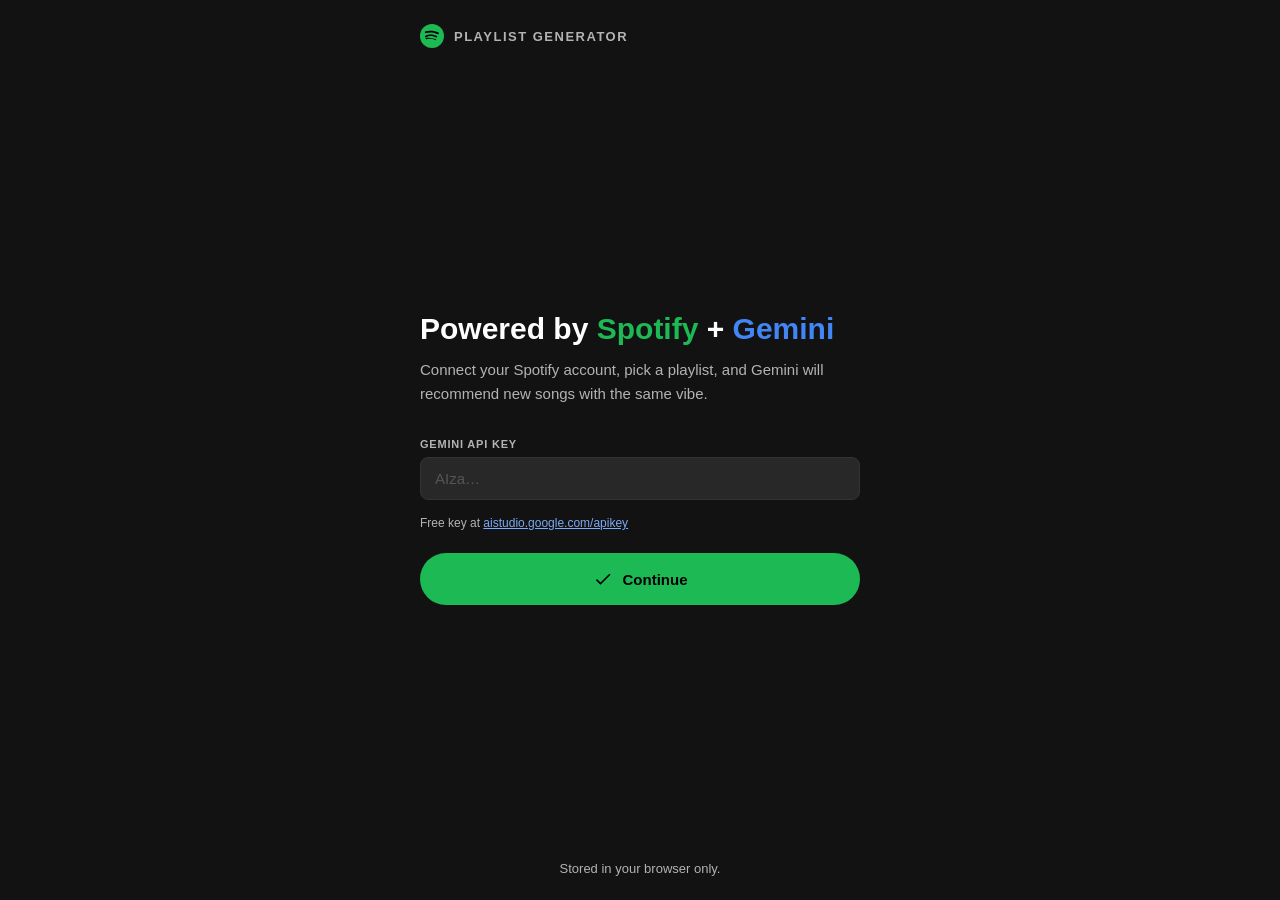
<file: index.html>
<!DOCTYPE html>
<html lang="en">
<head>
  <meta charset="utf-8"/>
  <meta http-equiv="refresh" content="0; url=spotify-generator.html"/>
  <title>Spotify Playlist Generator</title>
</head>
<body>
  <p><a href="spotify-generator.html">Click here if not redirected</a></p>
</body>
</html>
</file>
